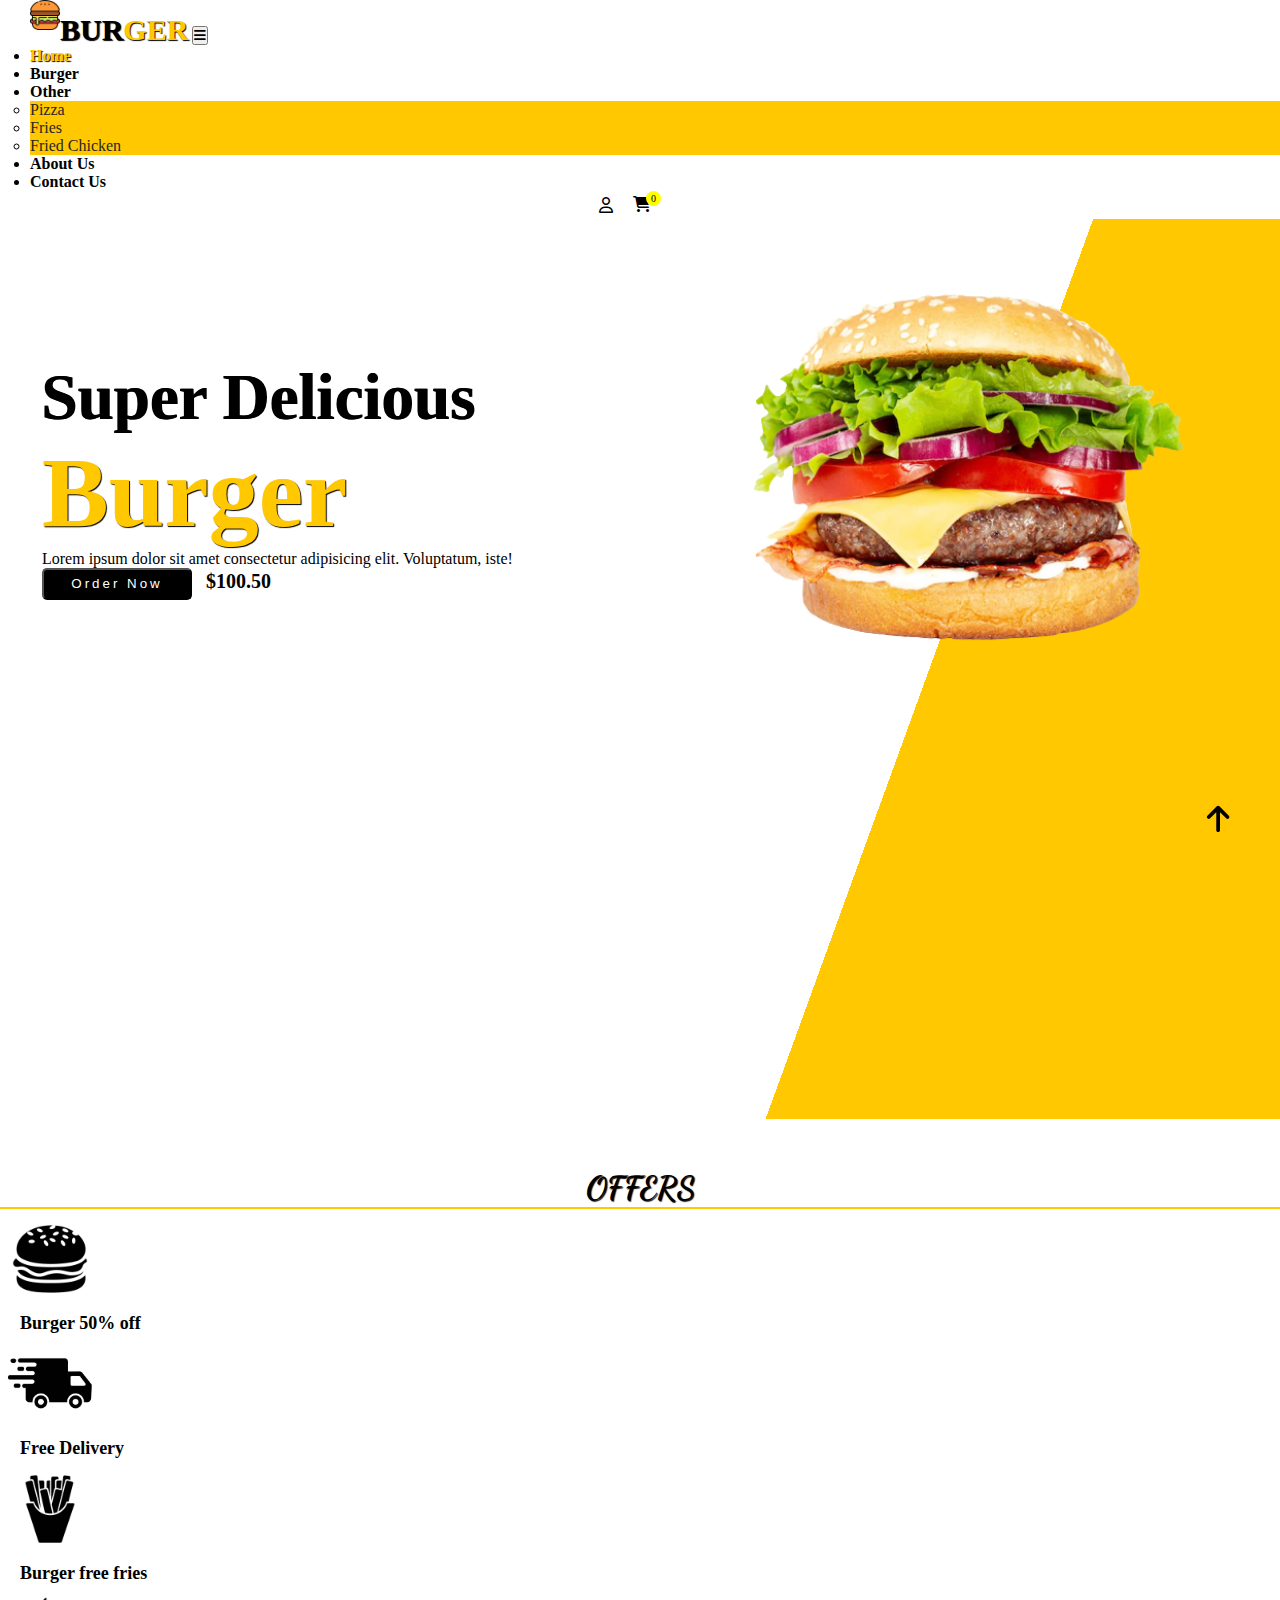
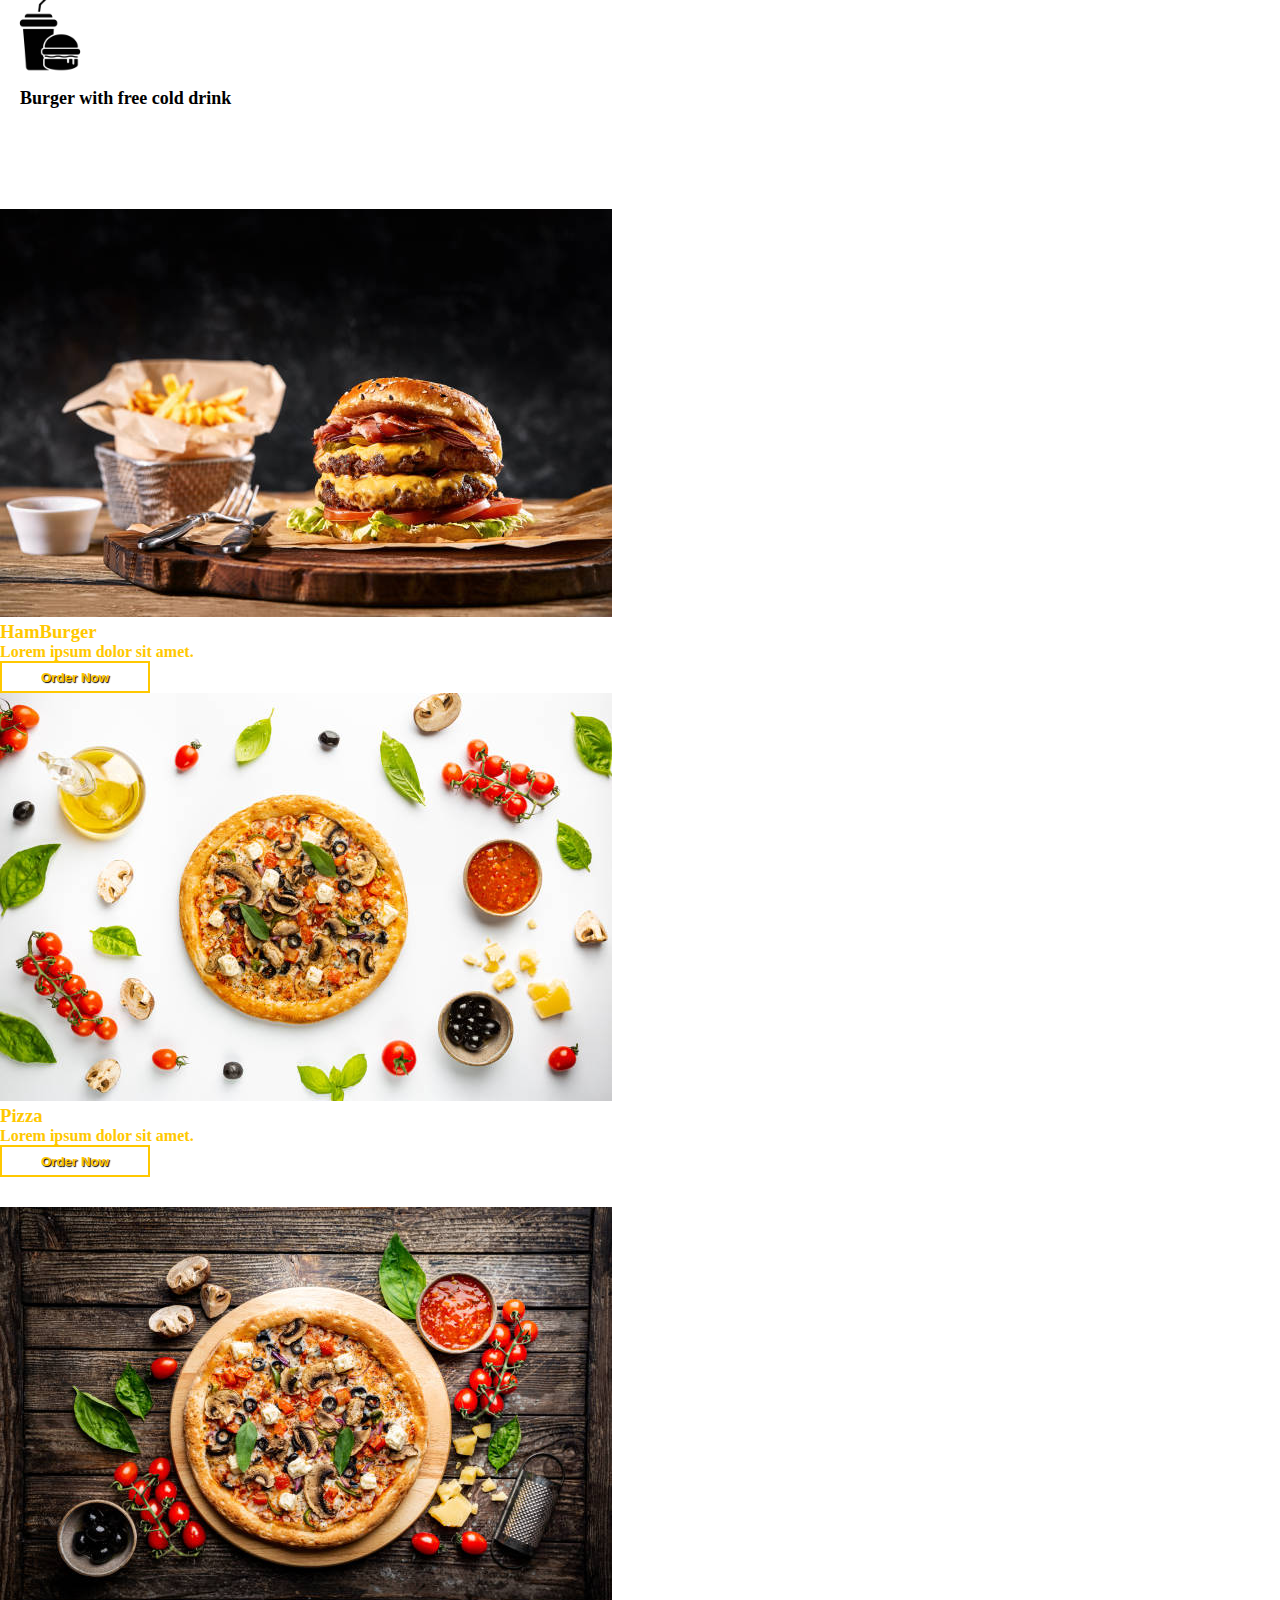
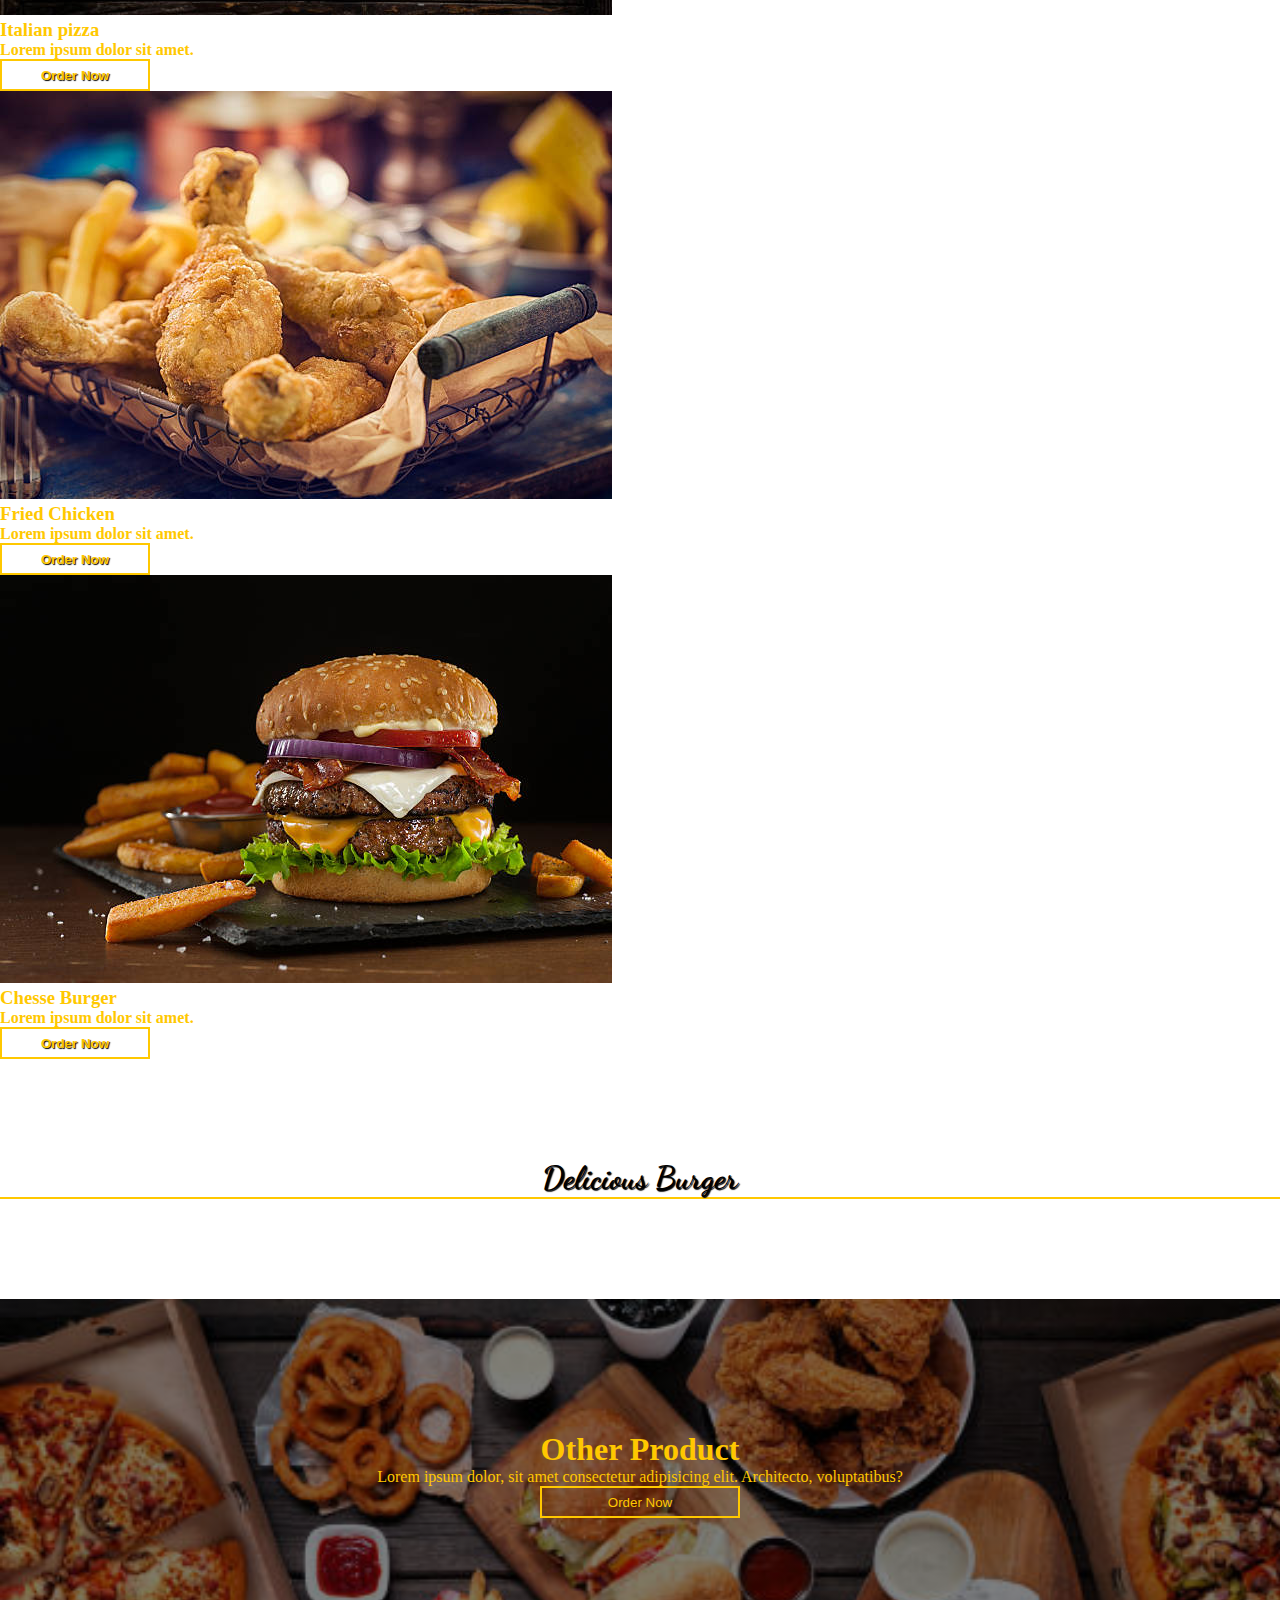
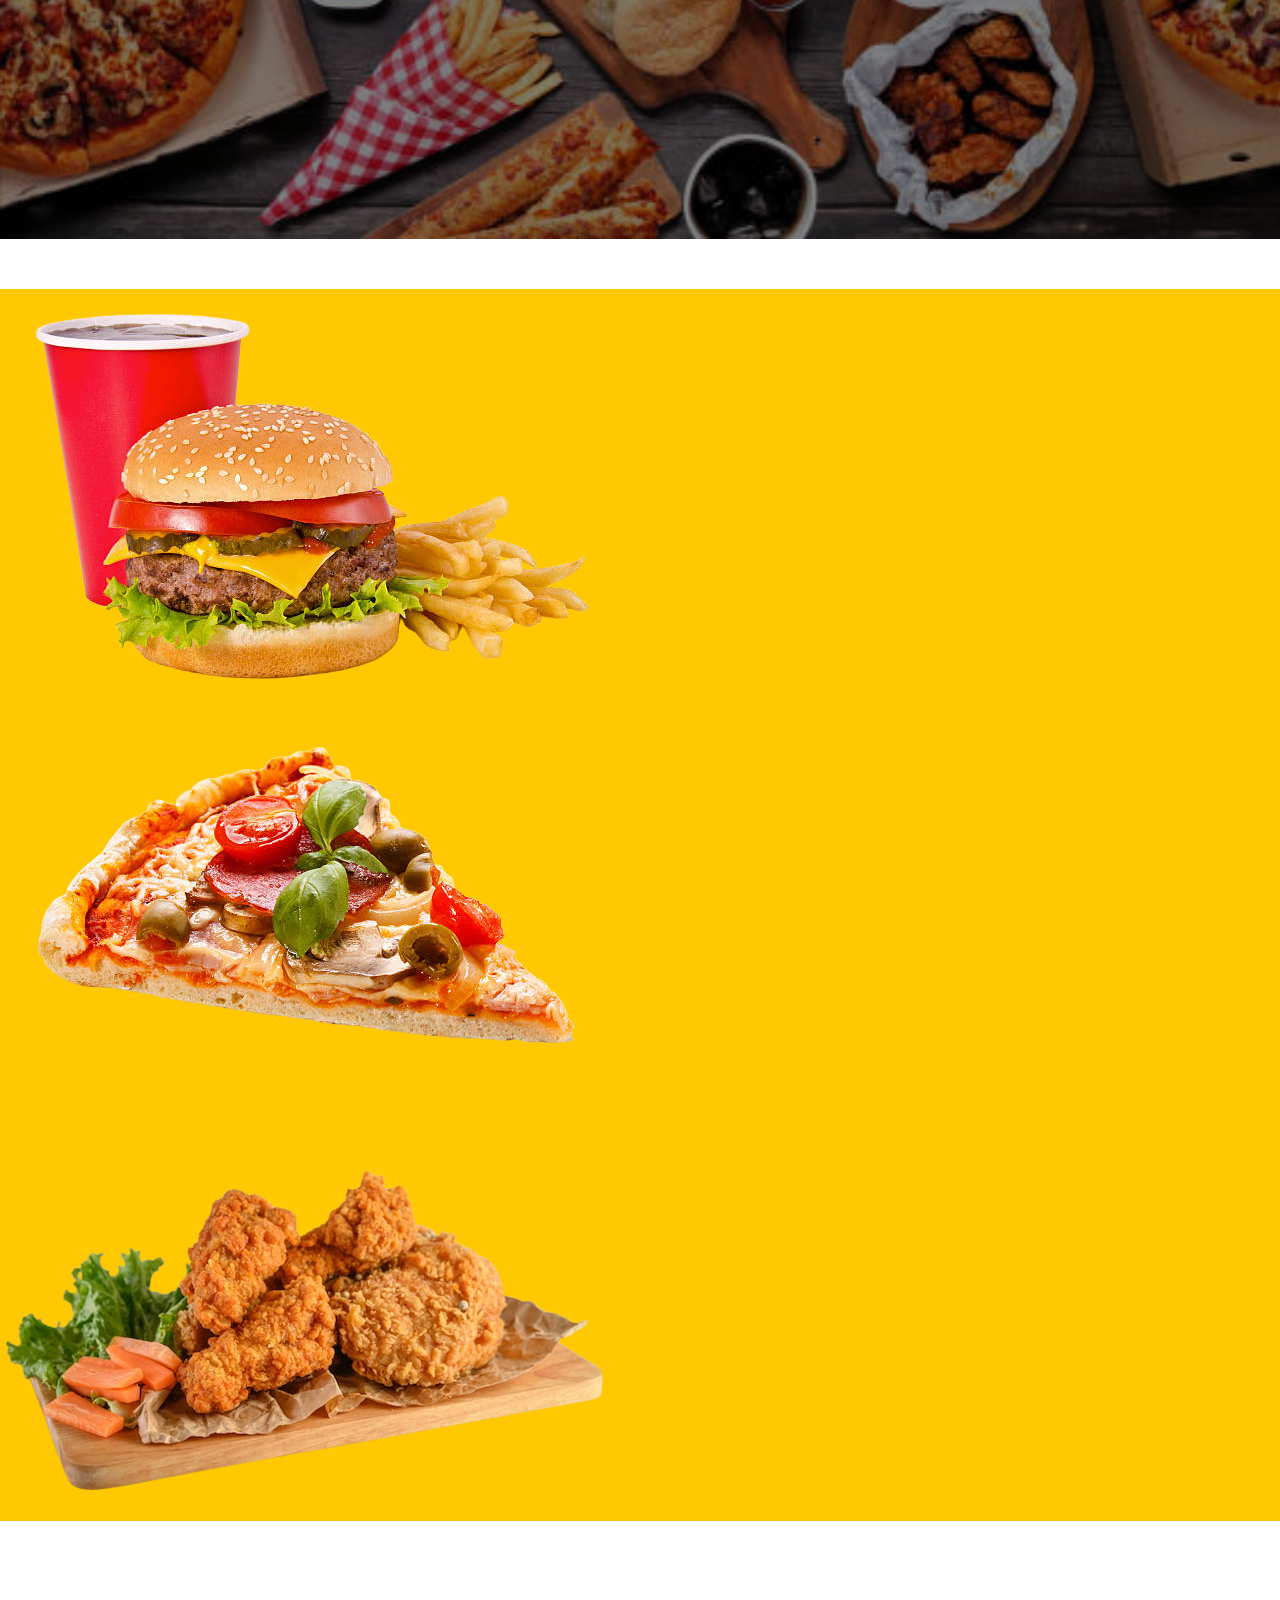
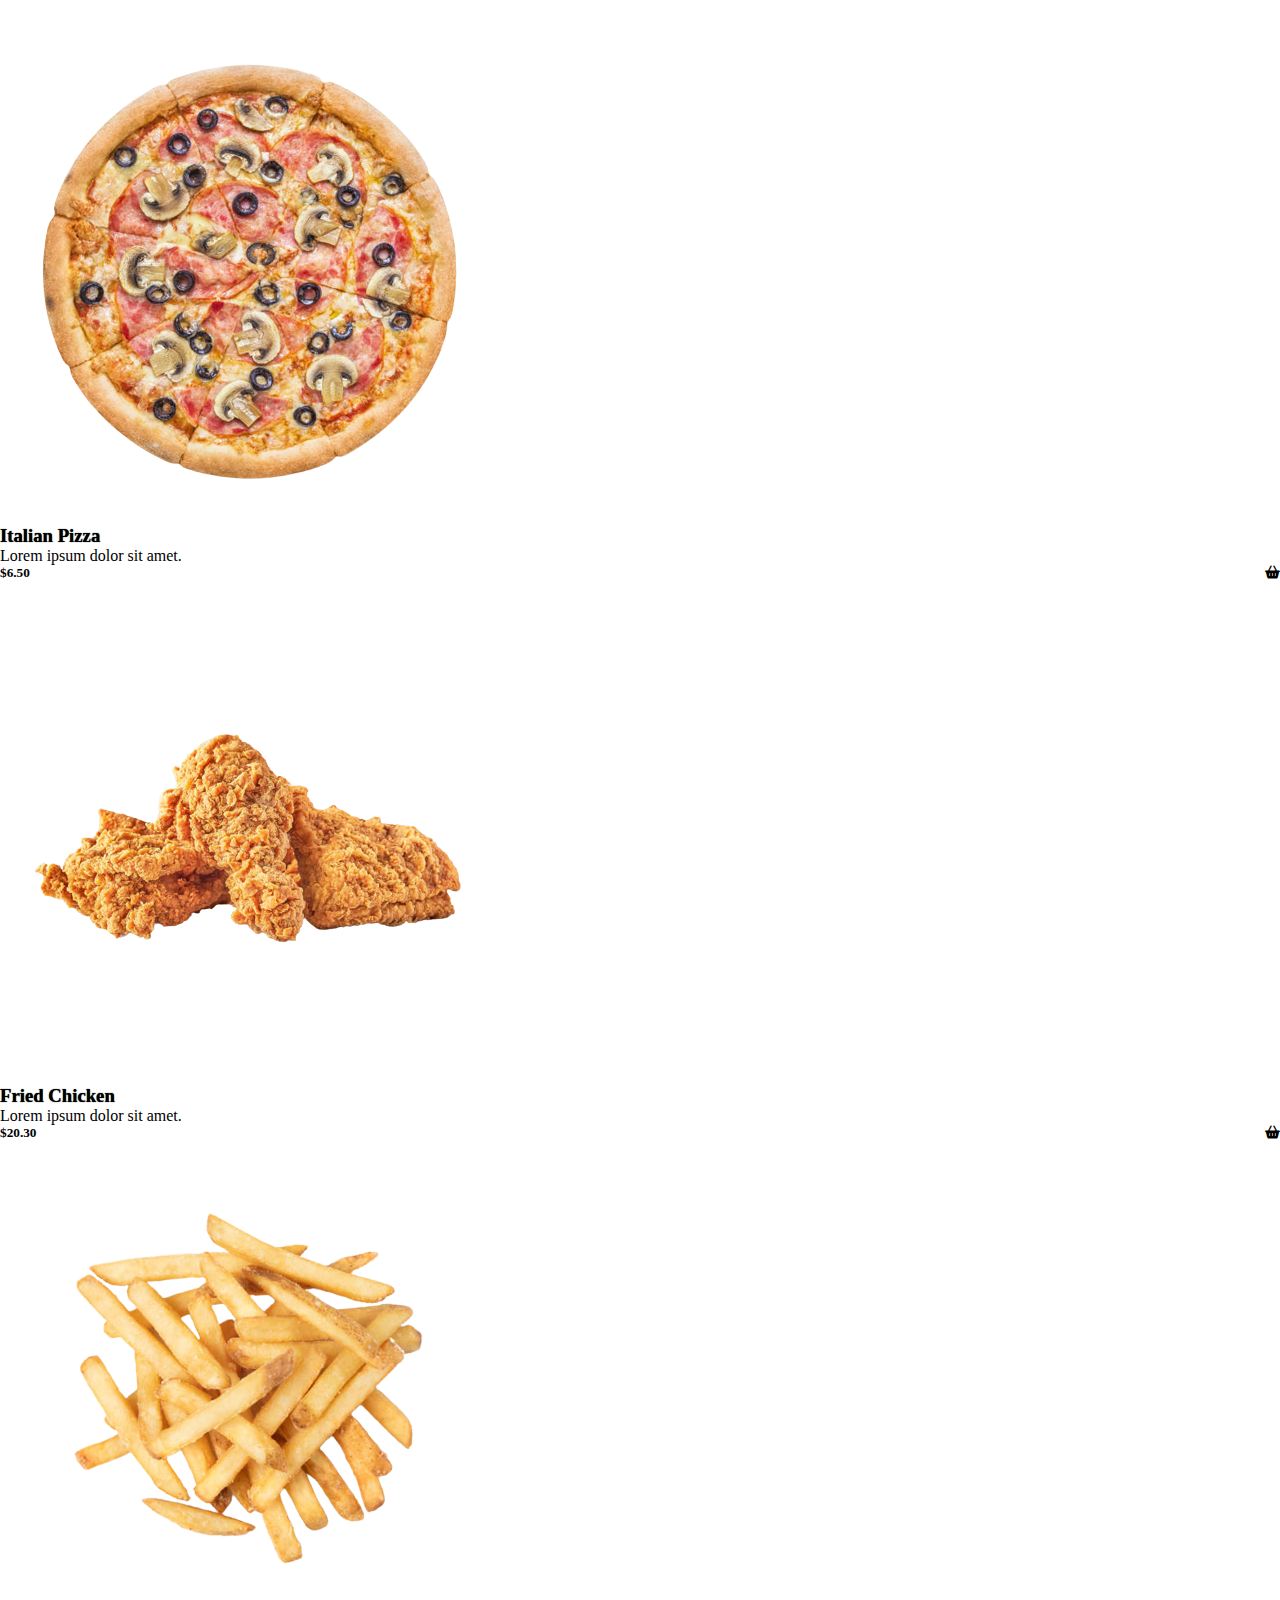
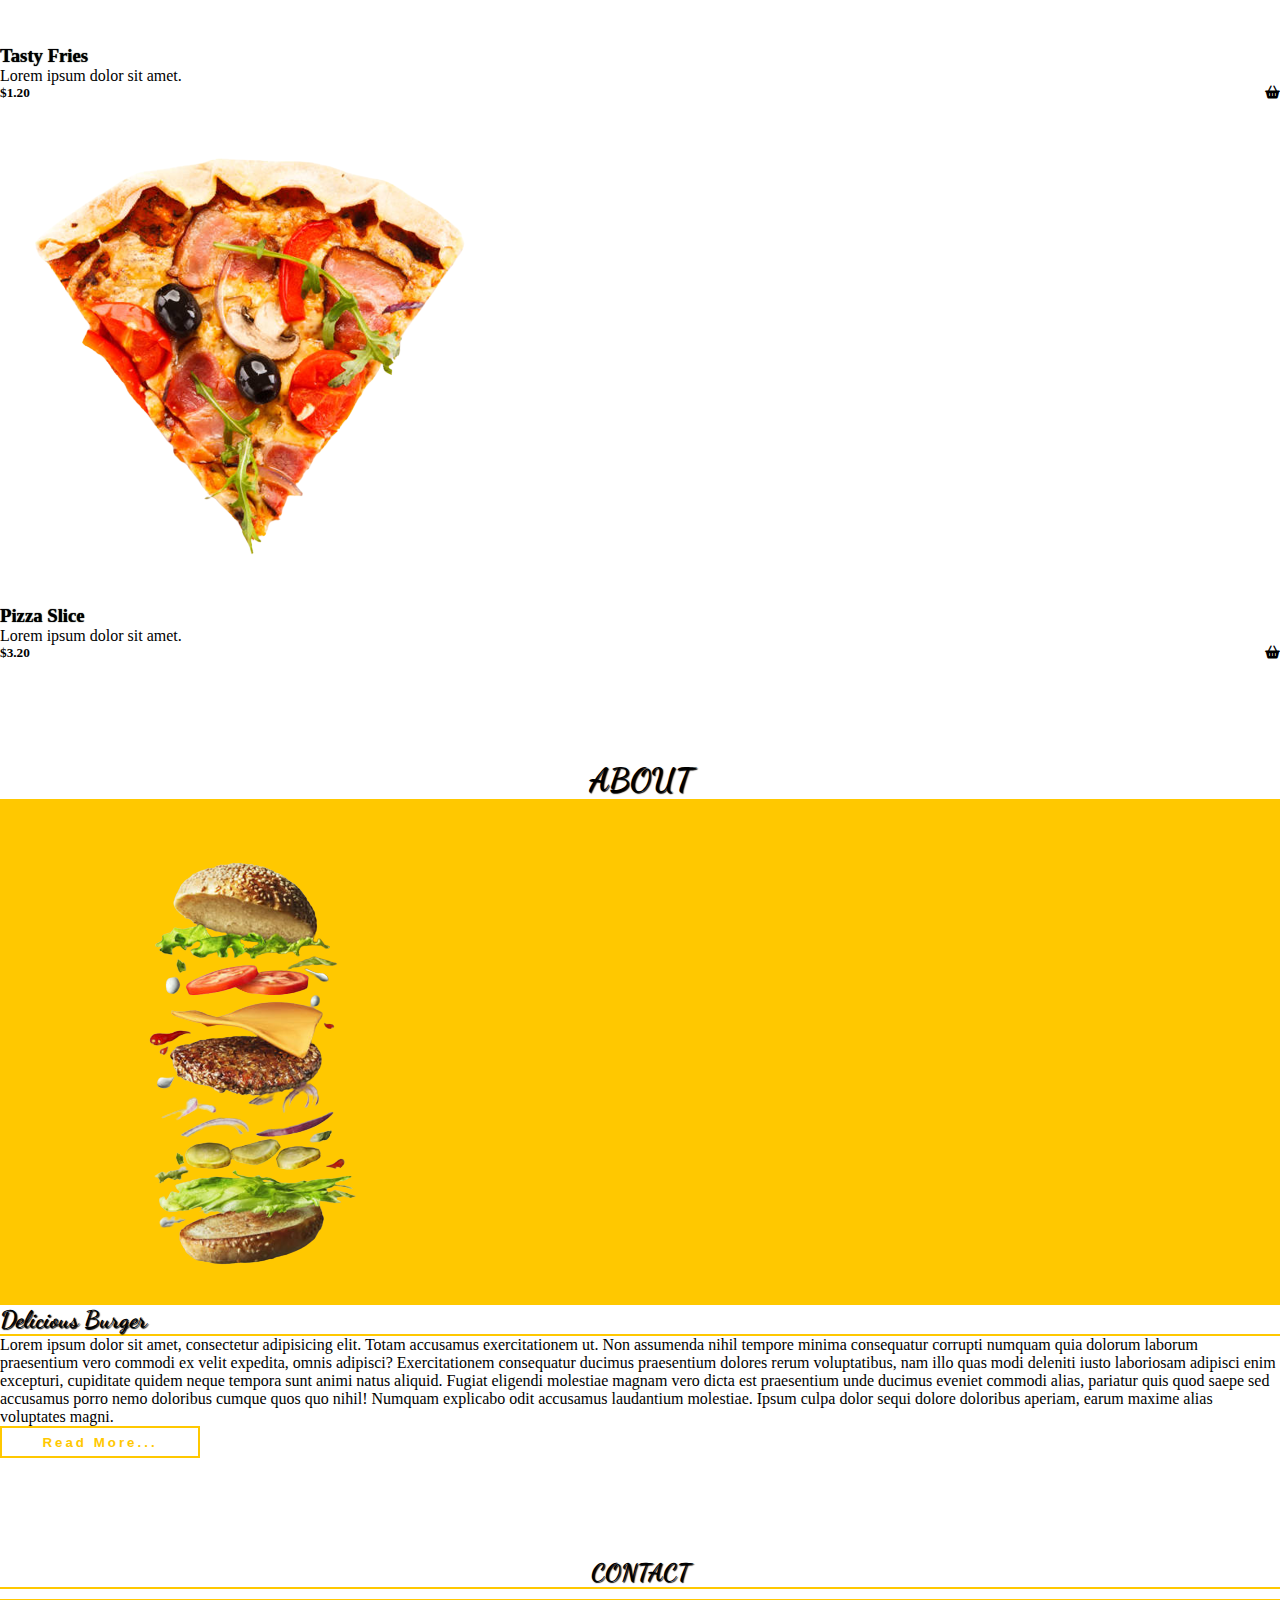
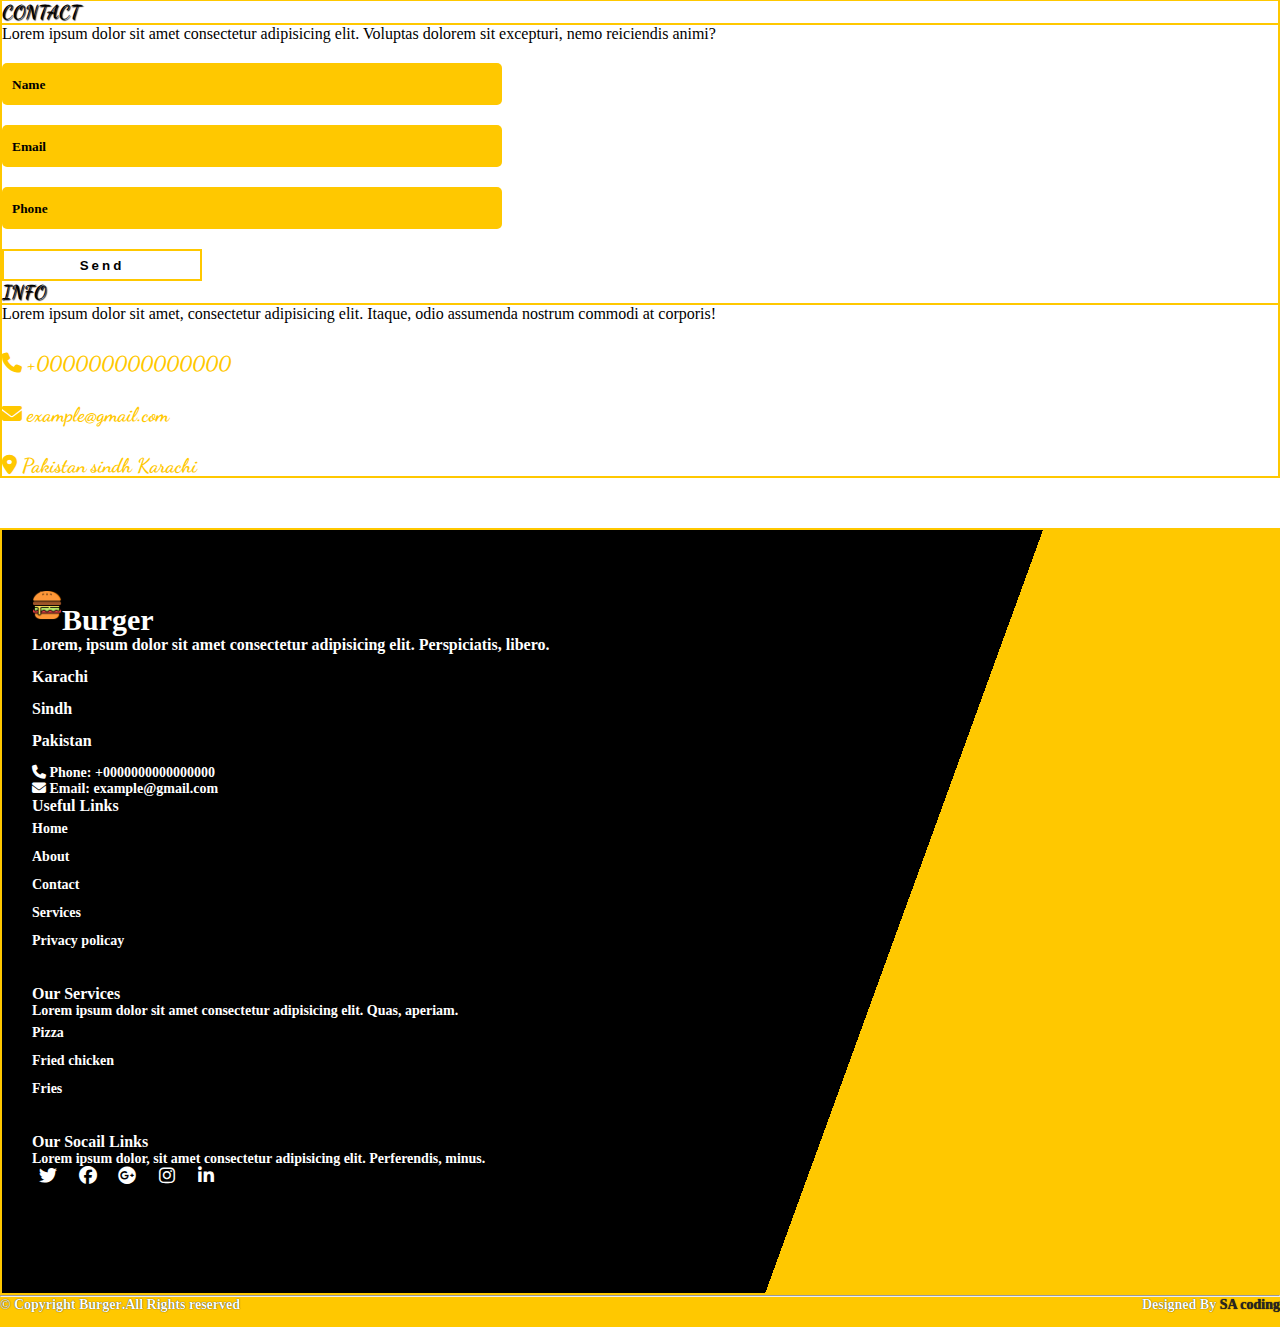
<file: platilla-carrito/index.html>
<!DOCTYPE html>
<html lang="en">
<head>
  <meta charset="UTF-8">
  <meta http-equiv="X-UA-Compatible" content="IE=edge">
  <meta name="viewport" content="width=device-width, initial-scale=1.0">
  <title>Burger</title>
  <link rel="shortcut icon" type="image" href="./images/logo.png">
  <link rel="stylesheet" href="style.css">
  <link rel="stylesheet" href="https://cdnjs.cloudflare.com/ajax/libs/font-awesome/6.2.0/css/all.min.css">
  <!-- bootstrap links -->
  <link href="https://cdn.jsdelivr.net/npm/bootstrap@5.0.2/dist/css/bootstrap.min.css" rel="stylesheet" integrity="sha384-EVSTQN3/azprG1Anm3QDgpJLIm9Nao0Yz1ztcQTwFspd3yD65VohhpuuCOmLASjC" crossorigin="anonymous">
  <!-- bootstrap links -->
  <!-- fonts links -->
  <link rel="preconnect" href="https://fonts.googleapis.com">
  <link rel="preconnect" href="https://fonts.gstatic.com" crossorigin>
  <link href="https://fonts.googleapis.com/css2?family=Dancing+Script:wght@600&display=swap" rel="stylesheet">
  <!-- fonts links -->
</head>
<body>
  <!-- home section -->
  <nav class="navbar navbar-expand-lg" id="navbar">
    <div class="container-fluid">
      <a class="navbar-brand" href="#" id="logo"><img src="./images/logo.png" alt="" width="30px">BUR<span>GER</span></a>
      <button class="navbar-toggler" type="button" data-bs-toggle="collapse" data-bs-target="#navbarSupportedContent" aria-controls="navbarSupportedContent" aria-expanded="false" aria-label="Toggle navigation">
        <span><i class="fa-solid fa-bars"></i></span>
      </button>
      <div class="collapse navbar-collapse" id="navbarSupportedContent">
        <ul class="navbar-nav me-auto mb-2 mb-lg-0">
          <li class="nav-item">
            <a class="nav-link active" aria-current="page" href="#" id="first-child">Home</a>
          </li>
          <li class="nav-item">
            <a class="nav-link" href="#">Burger</a>
          </li>
          <li class="nav-item dropdown">
            <a class="nav-link dropdown-toggle" href="#" id="navbarDropdown" role="button" data-bs-toggle="dropdown" aria-expanded="false">
              Other
            </a>
            <ul class="dropdown-menu" aria-labelledby="navbarDropdown" style="background-color: #ffc800;">
              <li><a class="dropdown-item" href="#">Pizza</a></li>
              <li><a class="dropdown-item" href="#">Fries</a></li>
              <li><a class="dropdown-item" href="#">Fried Chicken</a></li>
            </ul>
          </li>
          <li class="nav-item">
            <a class="nav-link" href="#">About Us</a>
          </li>
          <li class="nav-item">
            <a class="nav-link" href="#">Contact Us</a>
          </li>
        </ul>
        
        <form class="d-flex">
          <div class="icons">
            <i class="fa-regular fa-user"></i>
            <div class="carrito">
              <i class="fa-solid fa-cart-shopping"></i>
              <span class="contar-pro">0</span>
            </div>
          </div>
        </form>
      </div>
    </div>
    <table class="table list-cart">
      <thead>
        <tr>
          <th scope="col">#</th>
          <th scope="col">Imagen</th>
          <th scope="col">Nombre</th>
          <th scope="col">Precio</th>
        </tr>
      </thead>
      <tbody>
        <!-- Aqui va la info del producto-->
      </tbody>
      <tfoot>
        <tr>
          <td colspan="4" class="text-center">
            <button type="button" class="btn-cart btn btn-primary">Ver carrito</button>
          </td>
        </tr>
      </tfoot>
    </table>
  </nav>
  <div class="home-section">
    <!-- home content -->
    <section class="home">
      <div class="content">
        <h1>Super Delicious
          <br> <span>Burger</span>
        </h1>
        <p>Lorem ipsum dolor sit amet consectetur adipisicing elit. Voluptatum, iste!</p>
        <div id="btn"><button>Order Now</button> <span>$100.50</span></div>
      </div>
      <div class="img">
        <img src="./images/burger.png" alt="">
      </div>
    </section>
    <!-- home content -->
  </div>
  <!-- home section -->





  <!-- top icons -->
  <div class="container" id="top-icons">
    <h1>OFFERS</h1>
    <div class="row">
      <div class="col-md-3 py-3 py-md-0">
        <i><img src="./images/offer1.png" alt=""></i>
        <h3>Burger 50% off</h3>
      </div>
      <div class="col-md-3 py-3 py-md-0">
        <i><img src="./images/offer2.png" alt=""></i>
        <h3>Free Delivery</h3>
      </div>
      <div class="col-md-3 py-3 py-md-0">
        <i><img src="./images/offer3.png" alt=""></i>
        <h3>Burger free fries</h3>
      </div>
      <div class="col-md-3 py-3 py-md-0">
        <i><img src="./images/offer4.png" alt=""></i>
        <h3>Burger with free cold drink</h3>
      </div>
    </div>
  </div>
  <!-- top icons -->







  <!-- cards -->
  <div class="container" id="cards">
    <div class="row">
      <div class="col-md-6 py-3 py-md-0">
        <div class="card">
          <img src="./images/cards1.png" alt="">
          <div class="card-img-overlay">
            <h3>HamBurger</h3>
            <p>Lorem ipsum dolor sit amet.</p>
            <button id="rn">Order Now</button>
          </div>
        </div>
      </div>
      <div class="col-md-6 py-3 py-md-0">
        <div class="card">
          <img src="./images/cards2.png" alt="">
          <div class="card-img-overlay">
            <h3>Pizza</h3>
            <p>Lorem ipsum dolor sit amet.</p>
            <button id="rn">Order Now</button>
          </div>
        </div>
      </div>
    </div>

    <div class="row" style="margin-top: 30px;">
      <div class="col-md-4 py-3 py-md-0">
        <div class="card">
          <img src="./images/cards3.png" alt="">
          <div class="card-img-overlay">
            <h3>Italian pizza</h3>
            <p>Lorem ipsum dolor sit amet.</p>
            <button id="rn">Order Now</button>
          </div>
        </div>
      </div>
      <div class="col-md-4 py-3 py-md-0">
        <div class="card">
          <img src="./images/cards4.png" alt="">
          <div class="card-img-overlay">
            <h3>Fried Chicken</h3>
            <p>Lorem ipsum dolor sit amet.</p>
            <button id="rn">Order Now</button>
          </div>
        </div>
      </div>
      <div class="col-md-4 py-3 py-md-0">
        <div class="card">
          <img src="./images/cards5.png" alt="">
          <div class="card-img-overlay">
            <h3>Chesse Burger</h3>
            <p>Lorem ipsum dolor sit amet.</p>
            <button id="rn">Order Now</button>
          </div>
        </div>
      </div>
    </div>
  </div>
  <!-- cards -->







  <!-- burger -->
  <div class="container" id="burger">
    <h1>Delicious Burger</h1>
    <div class="row content-pro" style="margin-top: 30px;">
        <!-- Aqui va el producto -->
    </div>
  <!-- burger -->





  <!-- banner -->
  <div class="banner">
    <h3>Other Product</h3>
    <p>Lorem ipsum dolor, sit amet consectetur adipisicing elit. Architecto, voluptatibus?</p>
    <button id="btnorder">Order Now</button>
  </div>
  <!-- banner -->






  <!-- top cards -->
  <div class="container" id="topcards">
    <div class="row">
      <div class="col-md-4 py-3 py-md-0">
        <div class="card">
          <img src="./images/topcard1.png" alt="">
        </div>
      </div>
      <div class="col-md-4 py-3 py-md-0">
        <div class="card">
          <img src="./images/topcard2.png" alt="">
        </div>
      </div>
      <div class="col-md-4 py-3 py-md-0">
        <div class="card">
          <img src="./images/topcard3.png" alt="">
        </div>
      </div>
    </div>
  </div>
  <!-- top cards -->






  <!-- burger -->
  <div class="container" id="burger">
    <div class="row" style="margin-top: 30px;">
      <div class="col-md-3 py-3 py-md-0">
        <div class="card">
          <img src="./images/p1.png" alt="">
          <div class="card-body">
            <h3>Italian Pizza</h3>
            <p>Lorem ipsum dolor sit amet.</p>
            <h5>$6.50 <span><i class="fa-solid fa-basket-shopping"></i></span></h5>
          </div>
        </div>
      </div>
      <div class="col-md-3 py-3 py-md-0">
        <div class="card">
          <img src="./images/p2.png" alt="">
          <div class="card-body">
            <h3>Fried Chicken</h3>
            <p>Lorem ipsum dolor sit amet.</p>
            <h5>$20.30 <span><i class="fa-solid fa-basket-shopping"></i></span></h5>
          </div>
        </div>
      </div>
      <div class="col-md-3 py-3 py-md-0">
        <div class="card">
          <img src="./images/p3.png" alt="">
          <div class="card-body">
            <h3>Tasty Fries</h3>
            <p>Lorem ipsum dolor sit amet.</p>
            <h5>$1.20 <span><i class="fa-solid fa-basket-shopping"></i></span></h5>
          </div>
        </div>
      </div>
      <div class="col-md-3 py-3 py-md-0">
        <div class="card">
          <img src="./images/p4.png" alt="">
          <div class="card-body">
            <h3>Pizza Slice</h3>
            <p>Lorem ipsum dolor sit amet.</p>
            <h5>$3.20 <span><i class="fa-solid fa-basket-shopping"></i></span></h5>
          </div>
        </div>
      </div>
    </div>
  </div>
  <!-- burger -->








  <!-- about -->
  <div class="container" id="about">
    <h1>ABOUT</h1>
    <div class="row">
     <div class="col-md-6 py-3 py-md-0">
      <div class="card">
        <img src="./images/about.png" alt="">
      </div>
     </div>
     <div class="col-md-6 py-3 py-md-0">
      <h2>Delicious Burger</h2>
      <p>Lorem ipsum dolor sit amet, consectetur adipisicing elit. Totam accusamus exercitationem ut. Non assumenda nihil tempore minima consequatur corrupti numquam quia dolorum laborum praesentium vero commodi ex velit expedita, omnis adipisci? Exercitationem consequatur ducimus praesentium dolores rerum voluptatibus, nam illo quas modi deleniti iusto laboriosam adipisci enim excepturi, cupiditate quidem neque tempora sunt animi natus aliquid. Fugiat eligendi molestiae magnam vero dicta est praesentium unde ducimus eveniet commodi alias, pariatur quis quod saepe sed accusamus porro nemo doloribus cumque quos quo nihil! Numquam explicabo odit accusamus laudantium molestiae. Ipsum culpa dolor sequi dolore doloribus aperiam, earum maxime alias voluptates magni.</p>
      <div id="readmorebtn"><button>Read More...</button></div>
     </div>
    </div>
  </div>
  <!-- about -->






  <!-- contact -->
  <div class="container">
    <h2 id="h2">CONTACT</h2>
  </div>
    <div class="container" id="contact">
    <div class="row">
      <div class="col-md-6 py-3 py-md-0">
         <h3>CONTACT</h3>
         <p>Lorem ipsum dolor sit amet consectetur adipisicing elit. Voluptas dolorem sit excepturi, nemo reiciendis animi?</p>
         <input type="text" placeholder="Name"><br>
         <input type="email" placeholder="Email"><br>
         <input type="number" placeholder="Phone"><br>
         <button id="btnmessage">Send</button>
      </div>
      <div class="col-md-6 py-3 py-md-0">
        <h3>INFO</h3>
        <p>Lorem ipsum dolor sit amet, consectetur adipisicing elit. Itaque, odio assumenda nostrum commodi at corporis!</p>
        <i class="fas fa-phone"> <span>+000000000000000</span></i><br>
        <i class="fa-solid fa-envelope"> <span>example@gmail.com</span></i><br>
        <i class="fa-solid fa-location-dot"> <span>Pakistan sindh Karachi</span></i><br>
      </div>
    </div>
  </div>

  <!-- contact -->







  <!-- footer -->
  <footer id="footer" style="margin-top: 50px;">
    <div class="footer-top">
      <div class="container">
        <div class="row">
          <div class="col-lg-3 col-md-6 footer-contact">
            <a class="navbar-brand" href="#" id="logo2"><img src="./images/logo.png" alt="" width="30px">Burger</a>
            <p>Lorem, ipsum dolor sit amet consectetur adipisicing elit. Perspiciatis, libero.</p><br>
            <p>
              Karachi <br><br>
              Sindh <br><br>
              Pakistan <br><br>
            </p>
            <strong><i class="fa-solid fa-phone"></i> Phone: <strong>+0000000000000000</strong></strong><br>
            <strong><i class="fa-solid fa-envelope"></i> Email: <strong>example@gmail.com</strong></strong>
          </div>
          <div class="col-lg-3 col-md-6 footer-links">
            <h4>Useful Links</h4>
            <ul>
              <li><a href="#">Home</a></li>
              <li><a href="#">About</a></li>
              <li><a href="#">Contact</a></li>
              <li><a href="#">Services</a></li>
              <li><a href="#">Privacy policay</a></li>
            </ul>
          </div>
          
          <div class="col-lg-3 col-md-6 footer-links">
            <h4>Our Services</h4>
            <p>Lorem ipsum dolor sit amet consectetur adipisicing elit. Quas, aperiam.</p>
            <ul>
              <li><a href="#">Pizza</a></li>
              <li><a href="#">Fried chicken</a></li>
              <li><a href="#">Fries</a></li>
            </ul>
          </div>
          
          <div class="col-lg-3 col-md-6 footer-links">
            <h4>Our Socail Links</h4>
            <p>Lorem ipsum dolor, sit amet consectetur adipisicing elit. Perferendis, minus.</p>
            <div class="socail-links mt-3">
              <a href="#"><i class="fa-brands fa-twitter"></i></a>
              <a href="#"><i class="fa-brands fa-facebook"></i></a>
              <a href="#"><i class="fa-brands fa-google-plus"></i></a>
              <a href="#"><i class="fa-brands fa-instagram"></i></a>
              <a href="#"><i class="fa-brands fa-linkedin-in"></i></a>
            </div>
          </div>

        </div>
      </div>
    </div>
  
  <hr>
  <div class="container py-4">
    <div class="copyright">
      &copy; Copyright <strong>Burger</strong>.All Rights reserved
    </div>
    <div class="credits">
      Designed By <a href="#">SA coding</a>
    </div>
  </div>
</footer>

  <!-- footer -->






  <a href="#" class="arrow"><i class="fa-solid fa-arrow-up"></i></a>


  <script src="https://cdn.jsdelivr.net/npm/bootstrap@5.0.2/dist/js/bootstrap.bundle.min.js" integrity="sha384-MrcW6ZMFYlzcLA8Nl+NtUVF0sA7MsXsP1UyJoMp4YLEuNSfAP+JcXn/tWtIaxVXM" crossorigin="anonymous"></script>
  <!--archivo carrito -->
  <script src="js/cart.js"></script>
</body>
</html>
</file>
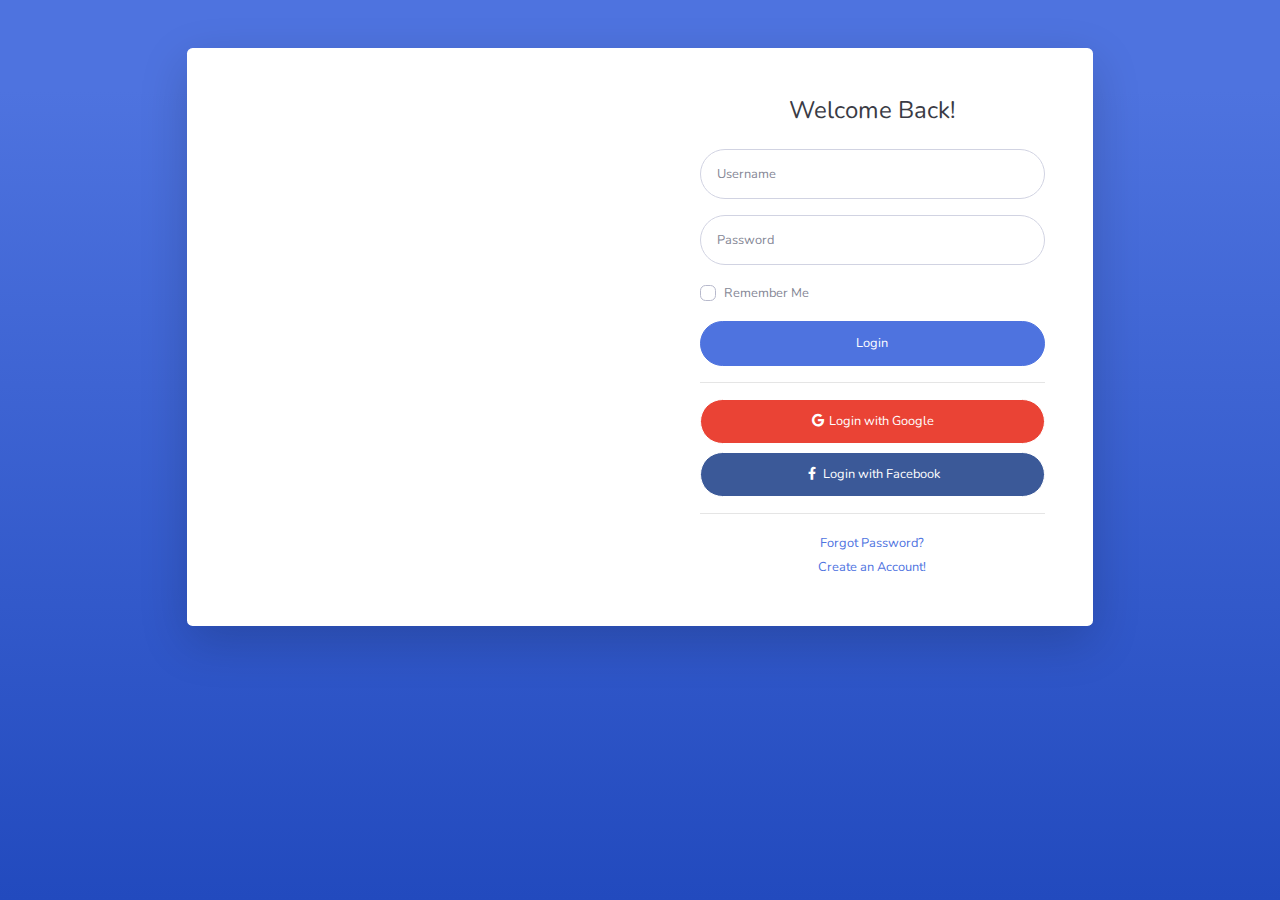
<file: frontend-apicrud-20240824T162019Z-001/frontend-apicrud/login.html>
<!DOCTYPE html>
<html lang="en">

<head>

    <meta charset="utf-8">
    <meta http-equiv="X-UA-Compatible" content="IE=edge">
    <meta name="viewport" content="width=device-width, initial-scale=1, shrink-to-fit=no">
    <meta name="description" content="">
    <meta name="author" content="">

    <title>Inventario - Login</title>

    <!-- Custom fonts for this template-->
    <link href="vendor/fontawesome-free/css/all.min.css" rel="stylesheet" type="text/css">
    <link
        href="https://fonts.googleapis.com/css?family=Nunito:200,200i,300,300i,400,400i,600,600i,700,700i,800,800i,900,900i"
        rel="stylesheet">

    <!-- Custom styles for this template-->
    <link href="css/sb-admin-2.min.css" rel="stylesheet">

</head>

<body class="bg-gradient-primary">

    <div class="container">

        <!-- Outer Row -->
        <div class="row justify-content-center">

            <div class="col-xl-10 col-lg-12 col-md-9">

                <div class="card o-hidden border-0 shadow-lg my-5">
                    <div class="card-body p-0">
                        <!-- Nested Row within Card Body -->
                        <div class="row">
                            <div class="col-lg-6 d-none d-lg-block bg-login-image"></div>
                            <div class="col-lg-6">
                                <div class="p-5">
                                    <div class="text-center">
                                        <h1 class="h4 text-gray-900 mb-4">Welcome Back!</h1>
                                    </div>
                                    <form class="user">
                                        <div class="form-group">
                                            <input type="text" class="form-control form-control-user"
                                                id="usuarioForm" placeholder="Username">
                                        </div>
                                        <div class="form-group">
                                            <input type="password" class="form-control form-control-user"
                                                id="contraForm" placeholder="Password">
                                        </div>
                                        <div class="form-group">
                                            <div class="custom-control custom-checkbox small">
                                                <input type="checkbox" class="custom-control-input" id="customCheck">
                                                <label class="custom-control-label" for="customCheck">Remember
                                                    Me</label>
                                            </div>
                                        </div>
                                        <button type="button" class="btnLogin btn btn-primary btn-user btn-block">
                                            Login
                                        </button>
                                        <hr>
                                        <a href="index.html" class="btn btn-google btn-user btn-block">
                                            <i class="fab fa-google fa-fw"></i> Login with Google
                                        </a>
                                        <a href="index.html" class="btn btn-facebook btn-user btn-block">
                                            <i class="fab fa-facebook-f fa-fw"></i> Login with Facebook
                                        </a>
                                    </form>
                                    <hr>
                                    <div class="text-center">
                                        <a class="small" href="forgot-password.html">Forgot Password?</a>
                                    </div>
                                    <div class="text-center">
                                        <a class="small" href="register.html">Create an Account!</a>
                                    </div>
                                </div>
                            </div>
                        </div>
                    </div>
                </div>

            </div>

        </div>

    </div>

    <!-- Bootstrap core JavaScript-->
    <script src="vendor/jquery/jquery.min.js"></script>
    <script src="vendor/bootstrap/js/bootstrap.bundle.min.js"></script>

    <!-- Core plugin JavaScript-->
    <script src="vendor/jquery-easing/jquery.easing.min.js"></script>

    <!-- Custom scripts for all pages-->
    <script src="js/sb-admin-2.min.js"></script>

    <!-- Login file  -->
     <script src="js/login.js"></script>
</body>

</html>
</file>
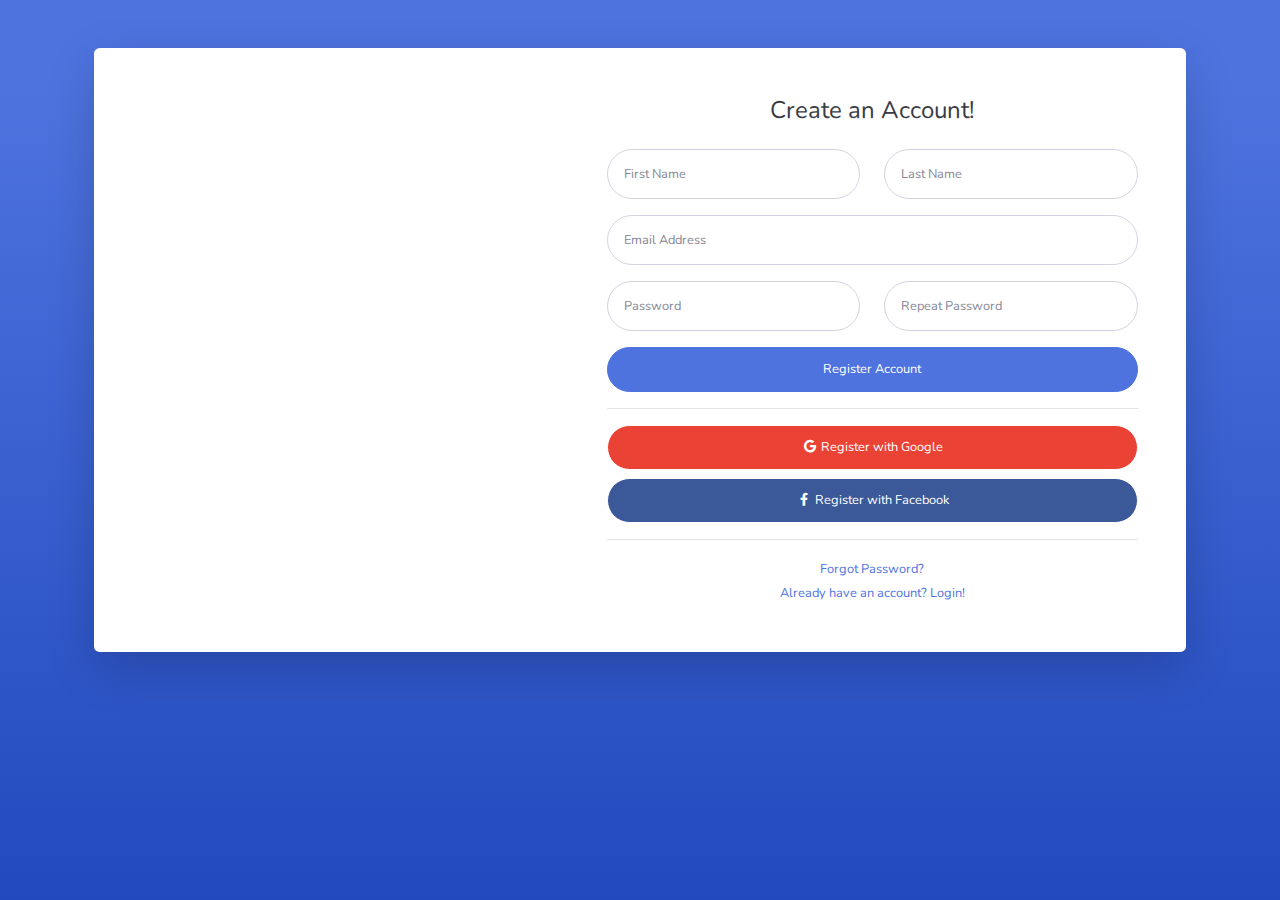
<file: frontend-apicrud-20240824T162019Z-001/frontend-apicrud/register.html>
<!DOCTYPE html>
<html lang="en">

<head>

    <meta charset="utf-8">
    <meta http-equiv="X-UA-Compatible" content="IE=edge">
    <meta name="viewport" content="width=device-width, initial-scale=1, shrink-to-fit=no">
    <meta name="description" content="">
    <meta name="author" content="">

    <title>Inventario - Register</title>

    <!-- Custom fonts for this template-->
    <link href="vendor/fontawesome-free/css/all.min.css" rel="stylesheet" type="text/css">
    <link
        href="https://fonts.googleapis.com/css?family=Nunito:200,200i,300,300i,400,400i,600,600i,700,700i,800,800i,900,900i"
        rel="stylesheet">

    <!-- Custom styles for this template-->
    <link href="css/sb-admin-2.min.css" rel="stylesheet">

</head>

<body class="bg-gradient-primary">

    <div class="container">

        <div class="card o-hidden border-0 shadow-lg my-5">
            <div class="card-body p-0">
                <!-- Nested Row within Card Body -->
                <div class="row">
                    <div class="col-lg-5 d-none d-lg-block bg-register-image"></div>
                    <div class="col-lg-7">
                        <div class="p-5">
                            <div class="text-center">
                                <h1 class="h4 text-gray-900 mb-4">Create an Account!</h1>
                            </div>
                            <form class="user">
                                <div class="form-group row">
                                    <div class="col-sm-6 mb-3 mb-sm-0">
                                        <input type="text" class="form-control form-control-user" id="exampleFirstName"
                                            placeholder="First Name">
                                    </div>
                                    <div class="col-sm-6">
                                        <input type="text" class="form-control form-control-user" id="exampleLastName"
                                            placeholder="Last Name">
                                    </div>
                                </div>
                                <div class="form-group">
                                    <input type="email" class="form-control form-control-user" id="exampleInputEmail"
                                        placeholder="Email Address">
                                </div>
                                <div class="form-group row">
                                    <div class="col-sm-6 mb-3 mb-sm-0">
                                        <input type="password" class="form-control form-control-user"
                                            id="exampleInputPassword" placeholder="Password">
                                    </div>
                                    <div class="col-sm-6">
                                        <input type="password" class="form-control form-control-user"
                                            id="exampleRepeatPassword" placeholder="Repeat Password">
                                    </div>
                                </div>
                                <a href="login.html" class="btn btn-primary btn-user btn-block">
                                    Register Account
                                </a>
                                <hr>
                                <a href="index.html" class="btn btn-google btn-user btn-block">
                                    <i class="fab fa-google fa-fw"></i> Register with Google
                                </a>
                                <a href="index.html" class="btn btn-facebook btn-user btn-block">
                                    <i class="fab fa-facebook-f fa-fw"></i> Register with Facebook
                                </a>
                            </form>
                            <hr>
                            <div class="text-center">
                                <a class="small" href="forgot-password.html">Forgot Password?</a>
                            </div>
                            <div class="text-center">
                                <a class="small" href="login.html">Already have an account? Login!</a>
                            </div>
                        </div>
                    </div>
                </div>
            </div>
        </div>

    </div>

    <!-- Bootstrap core JavaScript-->
    <script src="vendor/jquery/jquery.min.js"></script>
    <script src="vendor/bootstrap/js/bootstrap.bundle.min.js"></script>

    <!-- Core plugin JavaScript-->
    <script src="vendor/jquery-easing/jquery.easing.min.js"></script>

    <!-- Custom scripts for all pages-->
    <script src="js/sb-admin-2.min.js"></script>

</body>

</html>
</file>
<file: platilla-carrito/style.css>
*{
    margin: 0;
    padding: 0;
    box-sizing: border-box;
}
.home-section{
    width: 100%;
    height: 100vh;
    background: linear-gradient(110deg, white 68%, #ffc800 32%);
}
/* navbar */
#navbar{
    position: sticky;
    top: 0;
    background-color: #fff;
    z-index: 99;
}
#logo{
    font-size: 30px;
    margin-left: 30px;
    color: black;
    font-weight: bold;
    text-shadow: 1px 1px 1px black;
}
#logo img{
    margin-bottom: 10px;
}
#logo span{
    color: #ffc800;
}
.nav-item{
    margin-left: 30px;
}
.nav-item .nav-link{
    color: black;
    font-weight: bold;
    transition: 0.5s ease;
}
#first-child{
    color: #ffc800;
    text-shadow: 1px 1px 1px black;
}
.nav-item .nav-link:hover{
    color: #ffc800;
    text-shadow: 1px 1px 1px black;
}
.icons{
    margin-right: 30px;
}
.icons i{
    margin-left: 10px;
    cursor: pointer;
}
@media screen and (max-width:982px){
    .icons{
        margin-left: 25px;
    }
}
/* navbar */
/* home content */
.home{
    display: flex;
    align-items: center;
    justify-content: center;
    flex-wrap: wrap;
    position: relative;
    z-index: 0;
    font-family: 'Roboto Slab', serif;
}
.home .img{
    flex: 1 1 300px;
}
.home .img img{
    width: 92%;
    animation: c 5s linear infinite;
}
@keyframes c{
    0%, 100%{
        transform: translateY(0px);
    }
    50%{
        transform: translateY(30px);
    }
}
.home .content{
    flex: 1 1 400px;
    margin-top: 30px;
}
.content h1{
    margin-left: 42px;
    font-size: 65px;
    font-weight: bold;
    text-shadow: -1px 0px 0px black;
}
.content h1 span{
    color: #ffc800;
    text-shadow: 1px 1px 1px black;
    font-size: 100px;
    font-weight: bold;
}
.content p{
    margin-left: 42px;
}
#btn{
    margin-left: 42px;
}
#btn button{
    width: 150px;
    height: 32px;
    letter-spacing: 3px;
    background-color: black;
    color: white;
    border-radius: 5px;
    transition: 0.5s ease;
    cursor: pointer;
}
#btn button:hover{
    background-color: #ffc800;
    color: black;
    border: none;
}
#btn span{
    margin-left: 10px;
    font-size: 20px;
    font-weight: bold;
}
@media screen and (max-width:1200px){
    .home-section{
        height: 90vh;
    }
}
@media screen and (max-width:799px){
    .home-section{
        height: 140vh;
    }
}
@media screen and (max-width:550px){
    .home-section{
        height: 110vh;
    }
}
@media screen and (max-width:420px){
    .content h1 span{
        font-size: 80px;
    }
}
@media screen and (max-width:320px){
    .content h1{
        font-size: 50px;
    }
    .content h1 span{
        font-size: 60px;
    }
}
/* home content */
/* top icons */
#top-icons{
    margin-top: 50px;
}
#top-icons h1{
    text-align: center;
    font-weight: bold;
    font-family: 'Dancing Script', cursive;
    border-bottom: 2px solid #ffc800;
    text-shadow: 1px 1px 1px black;
}
#top-icons i img{
    width: 100px;
}
#top-icons h3{
    font-size: 18px;
    font-family: 'Roboto Slab', serif;
    margin-left: 20px;
}
/* top icons */

/* cards */
#cards{
    margin-top: 100px;
    font-family: 'Roboto Slab', serif;
}
#cards .card h3{
    color: #ffc800;
    font-weight: bold;
}
#cards .card p{
    color: #ffc800;
    font-weight: bold;
}
#rn{
    width: 150px;
    height: 32px;
    border: none;
    background: transparent;
    color: #ffc800;
    border: 2px solid #ffc800;
    font-weight: bold;
    text-shadow: 1px 1px 1px black;
    transition: 0.5s ease;
    cursor: pointer;
}
#rn:hover{
    background-color: #ffc800;
    color: white;
}
/* cards */

/* burger */
#burger{
    margin-top: 100px;
    font-family: 'Roboto Slab', serif;
}
#burger h1{
    text-align: center;
    font-weight: bold;
    font-family: 'Dancing Script', cursive;
    border-bottom: 2px solid #ffc800;
    text-shadow: 1px 1px 1px black;
}
#burger .card{
    transition: 0.5s ease;
    cursor: pointer;
}
#burger .card:hover{
    background-color: #ffc800;
}
#burger .card h3{
    font-weight: bold;
    text-shadow: 0px 0px 1px black;
}
#burger .card h5 span{
    color: black;
    float: right;
}
/* burger */



/* banner */
.banner{
    margin-top: 100px;
    width: 100%;
    height: 60vh;
    background-image:linear-gradient(rgba(0,0,0,0.5),rgba(0,0,0,0.5)), url(./images/banner.png);
    background-size: cover;
    text-align: center;
    font-family: 'Roboto Slab', serif;
}
.banner h3{
    padding-top: 132px;
    color: #ffc800;
    font-size: 32px;
}
.banner p{
    color: #ffc800;
}
#btnorder{
    width: 200px;
    height: 32px;
    background: transparent;
    color: #ffc800;
    border: 2px solid #ffc800;
    transition: 0.5s ease;
}
#btnorder:hover{
    background-color: #ffc800;
    color: white;
    text-shadow: 1px 1px 1px black;
}
/* banner */

/* top cards */
#topcards{
    margin-top: 50px;
}
#topcards .card{
    background-color: #ffc800;
    transition: 0.5s ease;
    cursor: pointer;
}
#topcards .card:hover{
    transform: translateY(-10px);
}
/* top cards */


/* about */
#about{
    margin-top: 100px;
}
#about h1{
    text-align: center;
    font-weight: bold;
    font-family: 'Dancing Script', cursive;
    border-bottom: 2px solid #ffc800;
    text-shadow: 1px 1px 1px black;
}
#about h2{
    font-weight: bold;
    font-family: 'Dancing Script', cursive;
    border-bottom: 2px solid #ffc800;
    text-shadow: 1px 1px 1px black;
}
#about p{
    font-family: 'Roboto Slab', serif;
}
#readmorebtn button{
    width: 200px;
    height: 32px;
    background: transparent;
    border: 2px solid #ffc800;
    color: #ffc800;
    font-weight: bold;
    letter-spacing: 3px;
    transition: 0.5s ease;
}
#about .card{
    background-color: #ffc800;
}
#readmorebtn button:hover{
    background-color: #ffc800;
    color: white;
}
/* about */







/* contact */
#contact{
    margin-top: 10px;
    border: 2px solid #ffc800;
}
#h2{
    margin-top: 100px;
    text-align: center;
    font-weight: bold;
    font-family: 'Dancing Script', cursive;
    border-bottom: 2px solid #ffc800;
    text-shadow: 1px 1px 1px black;
}
#contact h3{
    font-weight: bold;
    font-family: 'Dancing Script', cursive;
    border-bottom: 2px solid #ffc800;
    text-shadow: 1px 1px 1px black;
}
#contact p{
    font-family: 'Roboto Slab', serif;
}
#contact input{
    width: 500px;
    height: 42px;
    margin-top: 20px;
    background-color: #ffc800;
    border: none;
    border-radius: 5px;
}
#contact ::placeholder{
    color: black;
    font-family: 'Roboto Slab', serif;
    padding-left: 10px;
    font-weight: bold;
}
#btnmessage{
    margin-top: 20px;
    width: 200px;
    height: 32px;
    background: transparent;
    border: 2px solid #ffc800;
    letter-spacing: 3px;
    font-weight: bold;
    transition: 0.5s ease;
}
#btnmessage:hover{
    background-color: #ffc800;
    color: white;
}
#contact i{
    color: #ffc800;
    font-size: 20px;
    margin-top: 30px;
}
#contact i span{
    font-family: 'Dancing Script', cursive;
}
@media screen and (max-width:1200px){
    #contact input{
        width: 350px;
    }
}
@media screen and (max-width:385px){
    #contact input{
        width: 250px;
    }
}
/* contact */






/* footer */
#footer{
    padding: 0 0 30px 0;
    font-family: 'Roboto Slab', serif;
    color: white;
    font-size: 14px;
    background: #ffc800;
    font-weight: bold;
    text-shadow: 0px 0px 1px black;
}
#footer .footer-top{
    padding: 60px 030px;
    border: 2px solid #ffc800;
    font-weight: bold;
    text-shadow: 1px 1px 1px black;
    background: linear-gradient(110deg, black 67%, #ffc800 32%);
    color: white;
}
#logo2{
    font-size: 30px;
    color: white;
    font-weight: bold;
    text-shadow: 1px 1px 1px black;
}
#logo2 img{
    margin-bottom: 10px;
}
#footer .footer-top .footer-contact h4{
    font-size: 22px;
    margin: 0 0 300px 0;
    padding: 2px 0 2px 0;
    line-height: 1;
    font-weight: 700;
}
#footer .footer-top .footer-contact p{
    font-size: 16px;
    margin: 0;
    color: white;
    line-height: 1;
    font-weight: 700;
}
#footer .footer-top h4{
    font-size: 16px;
    font-weight: bold;
    position: relative;
    padding-bottom: 700;
}
#footer .footer-top .footer-links{
    margin-bottom: 30px;
}
#footer .footer-top .footer-links ul{
    list-style: none;
    padding: 0;
    margin: 0;
}
#footer .footer-top .footer-links ul li{
    padding-right: 10px 0;
    display: flex;
    align-items: center;
}
#footer .footer-top .footer-links ul li a{
    text-decoration: none;
    color: white;
    line-height: 2;
    transition: 0.5s ease;
}
#footer .footer-top .footer-links ul li a:hover{
    color: #ffc800;
}
#footer .footer-top .socail-links a{
    font-size: 18px;
    display: inline-block;
    color: white;
    line-height: 1;
    padding-right: 4px;
    text-align: center;
    width: 36px;
    height: 36px;
    transition: 0.5s ease;
    cursor: pointer;
}
#footer .footer-top .socail-links a:hover{
    color: black;
}
#footer .copyright{
    text-align: center;
    float: left;
}
#footer .credits{
    float: right;
    text-align: center;
}
/* footer */





.arrow{
    position: fixed;
    height: 50px;
    bottom: 50px;
    right: 50px;
    text-decoration: none;
    align-items: center;
    line-height: 50px;
}
.arrow i{
    color: black;
    font-size: 30px;
}
/*cart page*/
.page-content {
    margin: 20px 0;
}
.cart-table tbody tr td.product-block {
    padding-left: 24px;
    display: flex;
    gap: 24px;
    align-items: center;
}
.cart-table tbody tr td {
    vertical-align: middle;
    padding: 24px 0;
}
.cart-table tbody tr td.product-block .remove-from-cart-btn {
    width: 40px;
    height: 40px;
    display: grid;
    align-content: center;
    text-align: center;
    background: #F0F0F0;
    border-radius: 5px;
}
.cart-table tbody tr td.product-block .remove-from-cart-btn i {
    font-size: 20px;
}
.cart-table tbody tr td.product-block img {
    box-shadow: 0px 4px 8px 0px rgba(0, 0, 0, 0.12);
    width: 100px;
}
.cart-item-card {
    padding: 1.667vw 1.25vw;
    border-radius: 30px;
    background: url(../media/vector/doots-card.png);
    background-position: top center;
    background-repeat: no-repeat;
    background-size: cover;
    border: 1px solid #F0F0F0;
    box-shadow: 0px 0px 0px 0px rgba(0, 0, 0, 0.04), 6px 3px 14px 0px rgba(0, 0, 0, 0.04), 23px 12px 26px 0px rgba(0, 0, 0, 0.03), 53px 27px 35px 0px rgba(0, 0, 0, 0.02), 94px 48px 42px 0px rgba(0, 0, 0, 0.01);
    width: 100%;
    position: relative;
}
.cart-item-card .remove-from-cart-btn {
    position: absolute;
    top: 16px;
    right: 16px;
    z-index: 50;
}
.cart-item-card .remove-from-cart-btn i {
    color: #282525;
    font-size: 20px;
}
.cus-btn.primary {
    box-shadow: 0px 5px 20px 0px rgba(255, 92, 0, 0.5);
    background: linear-gradient(99deg, #ffc800 -4.71%, #ffc800 93.14%);
    color: #FCFDFD;
    transition: all 0.5s ease-in;
}
.cus-btn {
    border-radius: 10px;
    box-shadow: 0px 15px 30px 0px rgba(40, 37, 37, 0.5);
    padding: 0.417vw 1.25vw 0.417vw 0.417vw;
    transition: all 0.5s ease-in;
    font-size: 0.938vw;
    font-weight: 500;
    line-height: 120%;
    display: flex;
    justify-content: center;
    align-items: center;
    gap: 12px;
    border: none;
    white-space: nowrap;
    overflow: hidden;
    text-overflow: ellipsis;
    transition: all 0.5s ease-in;
    width: fit-content;
}
.cus-btn.primary .icon-wrapper {
    color: #ffc800;
    background: #FCFDFD;
}
.cus-btn .icon-wrapper {
    flex-shrink: 0;
    width: 2.083vw;
    height: 2.083vw;
    position: relative;
    border-radius: 50%;
    display: grid;
    place-items: center;
    overflow: hidden;
}
.cus-btn.primary .icon-wrapper svg {
    fill: #ffc800;
}
.cus-btn .icon-wrapper .icon-svg {
    width: 1.042vw;
    height: 1.042vw;
}
.cus-btn.primary .icon-wrapper svg path {
    stroke: #ffc800;
}
.cart-summary {
    padding: 1.667vw 1.25vw;
    border-radius: 30px;
    background: url(../media/vector/doots-card.png);
    background-position: top center;
    background-repeat: no-repeat;
    background-size: cover;
    border: 1px solid #F0F0F0;
    box-shadow: 0px 0px 0px 0px rgba(0, 0, 0, 0.04), 6px 3px 14px 0px rgba(0, 0, 0, 0.04), 23px 12px 26px 0px rgba(0, 0, 0, 0.03), 53px 27px 35px 0px rgba(0, 0, 0, 0.02), 94px 48px 42px 0px rgba(0, 0, 0, 0.01);
    width: 100%;
}
.cart-summary .title {
    border-bottom: 1px solid #F0F0F0;
    padding-bottom: 24px;
}
.cart-summary .cart-summary-detail {
    border-bottom: 1px solid #F0F0F0;
}
.color-primary {
    color: #ffc800 !important;
}
.cus-btn.dark {
    background-color: #282525;
    color: #FCFDFD;
    transition: all 0.5s ease-in;
}
.cus-btn.dark .icon-wrapper {
    background: #FCFDFD;
    color: #282525;
}
.cus-btn.dark .icon-wrapper svg {
    fill: #282525;
}
.cus-btn.dark .icon-wrapper svg path {
    stroke: #282525;
}
a:hover {
    color: #ffc800;
    transition: all 0.5s ease-in;
}
.product-block a{
    color: #282525;
}
a{
    text-decoration: none !important;
    color: #282525;
}
.quantity {
    background: #F0F0F0;
    display: flex;
    gap: 8px;
    width: fit-content;
    border-radius: 5px;
    padding: 0.833vw;
    height: 2.917vw;
}
.quantity .decrement, .quantity .increment {
    display: grid;
    align-content: center;
    cursor: pointer;
}
.quantity input {
    border: none !important;
    font-family: "Oswald", sans-serif;
    font-size: 1.25vw;
    font-weight: 400;
    line-height: 125%;
    width: 1.563vw;
    text-align: center;
    color: #282525 !important;
    padding: 0 !important;
    background: transparent;
}
.quantity .decrement i, .quantity .increment i {
    font-size: 0.938vw;
    color: #282525;
}
.page-content {
    margin: 20px 0;
}

/*checkout*/
.form-group {
    position: relative;
    width: 100%;
}
.form-group label {
    color: #282525;
    font-weight: 500;
    display: block;
    text-align: left;
}
input[type=date], input[type=text], input[type=email], input[type=file], input[type=number], input[type=password], input[type=search], input[type=submit], input[type=tel], textarea, .cus-form-control {
    width: 100%;
    background: transparent;
    padding: 0.833vw;
    padding-left: 0;
    color: #BDBCBC;
    border: none;
    border-bottom: 1px solid #282525;
}
.billing-checkbox input {
    padding: 0;
    display: none;
    cursor: pointer;
}
.billing-checkbox label {
    position: relative;
    cursor: pointer;
    color: #282525;
}
.billing-checkbox label:before {
    content: "";
    -webkit-appearance: none;
    background: transparent;
    border: 1px solid #F0F0F0;
    width: 20px;
    height: 20px;
    display: inline-block;
    position: relative;
    vertical-align: middle;
    cursor: pointer;
    border-radius: 4px;
    margin-right: 8px;
    margin-top: -3px;
}
.billing-checkbox input:checked + label:after {
    content: "";
    display: block;
    position: absolute;
    top: 2px;
    left: 6px;
    width: 6px;
    height: 15px;
    z-index: 10;
    border: solid #282525;
    border-width: 0 2px 2px 0;
    transform: rotate(45deg);
}
/*estilos carrito*/
.carrito{
    background-color: transparent;
    padding: 5px 10px;
    border-radius: 50%;
    position: relative;
}
.contar-pro{
    position: absolute;
    top: 0;
    right:0;
    background-color: yellow;
    padding: 2px 5px;
    border-radius: 50%;
    font-size: 10px;
}
.icons{
    display: flex;
    justify-content: center;
    align-items: center;
}
.btn-product{
    padding: 17px 37px;
    background-color: yellow;
    border-radius: 10px;
}
.list-cart{
    position: absolute;
    top: 62px;
    right: 0;
    width: 300px !important;
    background-color: #fff;
    display: none;
}
</file>
